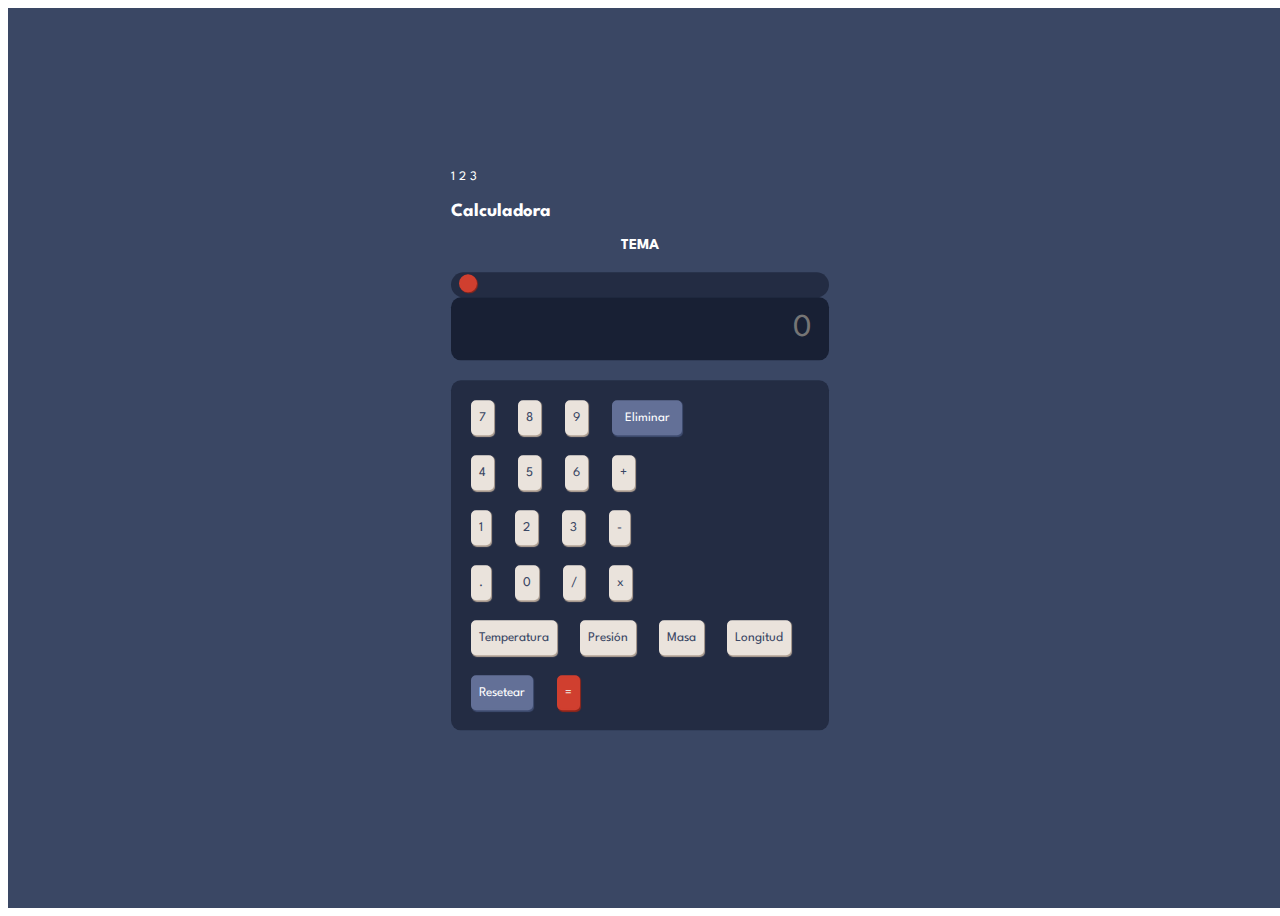
<file: index.html>
<!DOCTYPE html>
<html lang="pt-br">
<head>
    <!-- Basics Metas Configs -->
    <meta charset="UTF-8">
    <meta http-equiv="X-UA-Compatible" content="IE=edge">
    <meta name="viewport" content="width=device-width, initial-scale=1.0">

    <!-- Description for Google Searchs -->
    <meta 
        name="description"
        content="This Responsive Calculator is a portifolio project and challenge made by Frotntend Mentor"
    >

    <title>Calculadora</title>

    <!-- Favicon -->
    <link rel="shortcut icon" href="images/favicon-32x32.png" type="image/x-icon">

    <!-- Boosttap CSS link -->
    <link href="https://cdn.jsdelivr.net/npm/bootstrap@5.0.2/dist/css/bootstrap.min.css" rel="stylesheet" integrity="sha384-EVSTQN3/azprG1Anm3QDgpJLIm9Nao0Yz1ztcQTwFspd3yD65VohhpuuCOmLASjC" crossorigin="anonymous">

    <!-- Default style CSS -->
    <link rel="stylesheet" href="style.css">

</head>
<body>
    
    <div class="calc container-fluid">
        <div class="row calc-content justify-content-center w-100 mx-auto">
            <div class="col-12 col-md-8 col-lg-6 col-xl-4 ">

                <!-- Top of the Calculator -->
                <div class="container calc-top">

                    <!-- 3 themes options -->
                    <div class="row justify-content-end">
                        <span class="col-1">1</span>
                        <span class="col-1">2</span>
                        <span class="col-1">3</span>
                    </div>

                    <!-- Theme toggle options  -->
                    <div class="calc-top row">

                        <h3 class="col-6">Calculadora</h3>
                        <h4 class="col-3">Tema</h4>

                        <div class="col-3 toggle">
                            <div class="btn-group">
                                <input type="range" id="btnTheme" min="1" max="3" value="1" onchange="myFunction_set(this.value);">
                            </div>
                        </div>

                    </div>

                    <!-- Input to put the results  -->
                    <div class="calc-top-result row">
                        <input type="text" class="col-12" id="result" placeholder="0" disabled></input>
                    </div>
                </div>

                <!-- Bottom of the Calculator -->
                <div class="calc-keys">

                    <!-- All the Keys/Buttons for the Calculator Works -->
                    <div class="container">
                        <div class="row">
                            <input class="col" type="button" value="7" onclick="input('7')">
                            <input class="col" type="button" value="8" onclick="input('8')">
                            <input class="col" type="button" value="9" onclick="input('9')">
                            <input class="col" type="button" value="Eliminar" id="del" onclick="del()">                                                        
                        </div>
                        <div class="row">
                            <input class="col" type="button" value="4" onclick="input('4')">
                            <input class="col" type="button" value="5" onclick="input('5')">
                            <input class="col" type="button" value="6" onclick="input('6')">
                            <input class="col" type="button" value="+" onclick="input('+')">                            
                        </div>
                        <div class="row">
                            <input class="col" type="button" value="1" onclick="input('1')">
                            <input class="col" type="button" value="2" onclick="input('2')">
                            <input class="col" type="button" value="3" onclick="input('3')">
                            <input class="col" type="button" value="-" onclick="input('-')">                            
                        </div>
                        <div class="row">
                            <input class="col" type="button" value="." onclick="input('.')">
                            <input class="col" type="button" value="0" onclick="input('0')">
                            <input class="col" type="button" value="/" onclick="input('/')">
                            <input class="col" type="button" value="x" onclick="input('*')">                            
                        </div>
                        <div class="row special-buttons">
                            <input class="col" type="button" value="Temperatura" onclick="temperatura()" title="pasar de Grados Centígrados a
                            Fahrenheit">
                            <input class="col" type="button" value="Presión" href="Vistas/presion.html" onclick="presion()" title="pasar de Pascal a Bar">
                            <input class="col" type="button" value="Masa" href="Vistas/masa.html" onclick="masa()" title="pasar de Kilos a Gramos">
                            <input class="col" type="button" value="Longitud" onclick="longitud()" title="pasar de Metros a Centímetros">
                        </div>
                        <div class="row">
                            <input class="col" type="button" value="Resetear" id="reset" onclick="reset()">
                            <input class="col" type="button" value="=" id="equals" onclick="calc()">
                        </div>
                    </div>

                </div>

            </div>
        </div>
    </div>

    <!-- Link Boostrap JS  -->
    <script src="https://cdn.jsdelivr.net/npm/bootstrap@5.0.2/dist/js/bootstrap.bundle.min.js" integrity="sha384-MrcW6ZMFYlzcLA8Nl+NtUVF0sA7MsXsP1UyJoMp4YLEuNSfAP+JcXn/tWtIaxVXM" crossorigin="anonymous"></script>

    <!-- Link Script Js -->
    <script src="script.js"></script>
</body>
</html>
</file>
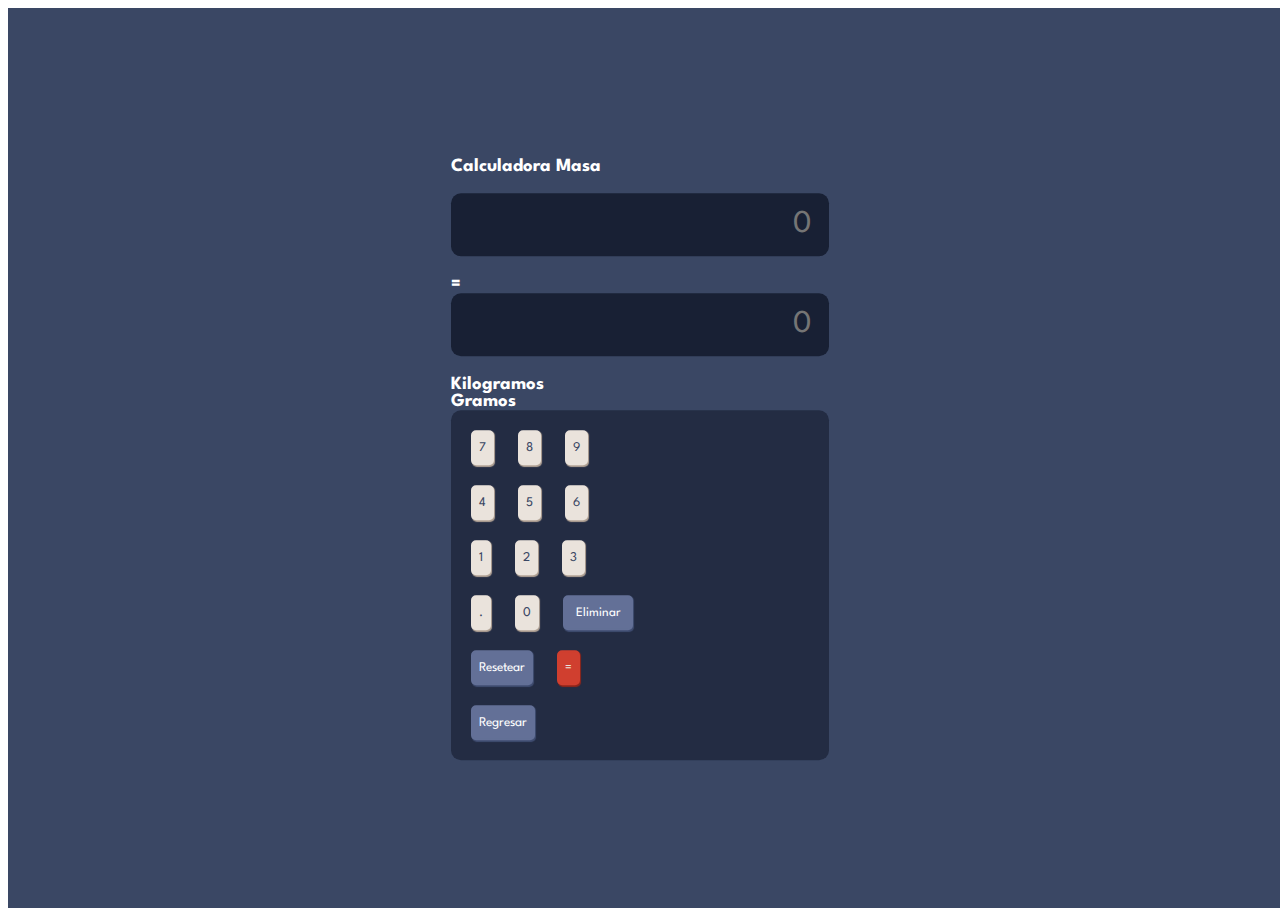
<file: Vistas/masa.html>
<!DOCTYPE html>
<html lang="pt-br">
<head>
    <!-- Basics Metas Configs -->
    <meta charset="UTF-8">
    <meta http-equiv="X-UA-Compatible" content="IE=edge">
    <meta name="viewport" content="width=device-width, initial-scale=1.0">

    <!-- Description for Google Searchs -->
    <meta 
        name="description"
        content="This Responsive Calculator is a portifolio project and challenge made by Frotntend Mentor"
    >

    <title>Calculadora Masa</title>

    <!-- Favicon -->
    <link rel="shortcut icon" href="../images/favicon-32x32.png" type="image/x-icon">

    <!-- Boosttap CSS link -->
    <link href="https://cdn.jsdelivr.net/npm/bootstrap@5.0.2/dist/css/bootstrap.min.css" rel="stylesheet" integrity="sha384-EVSTQN3/azprG1Anm3QDgpJLIm9Nao0Yz1ztcQTwFspd3yD65VohhpuuCOmLASjC" crossorigin="anonymous">

    <!-- Default style CSS -->
    <link rel="stylesheet" href="style.css">

</head>
<body>
    
    <div class="calc container-fluid">
        <div class="row calc-content justify-content-center w-100 mx-auto">
            <div class="col-12 col-md-8 col-lg-6 col-xl-4 ">

                <!-- Top of the Calculator -->
                <div class="container calc-top">

                

                    <!-- Theme toggle options  -->
                    <div class="calc-top row">

                        <h3 class="col-12">Calculadora Masa </h3>
                        

                    </div>

                    <!-- Input to put the results  -->
                    <div class="calc-top-result row">
                        <input type="text" class="col-5" id="result" placeholder="0" disabled></input>
                        <h3 class="col-2" style="margin:auto;">=</h3>
                        <input type="text" class="col-5" id="result_izq" placeholder="0" disabled></input>
                    </div>
                    <div class="calc-top-result row">
                        <h3 class="col-5" style="margin:auto;">Kilogramos</h3>                        
                        <h3 class="col-2" style="margin:auto;"></h3>
                        <h3 class="col-5" style="margin:auto;">Gramos</h3>
                    </div>    

                </div>

                <!-- Bottom of the Calculator -->
                <div class="calc-keys">

                    <!-- All the Keys/Buttons for the Calculator Works -->
                    <div class="container">
                        <div class="row">
                            <input class="col" type="button" value="7" onclick="input('7')">
                            <input class="col" type="button" value="8" onclick="input('8')">
                            <input class="col" type="button" value="9" onclick="input('9')">
                            
                        </div>
                        <div class="row">
                            <input class="col" type="button" value="4" onclick="input('4')">
                            <input class="col" type="button" value="5" onclick="input('5')">
                            <input class="col" type="button" value="6" onclick="input('6')">
                            
                        </div>
                        <div class="row">
                            <input class="col" type="button" value="1" onclick="input('1')">
                            <input class="col" type="button" value="2" onclick="input('2')">
                            <input class="col" type="button" value="3" onclick="input('3')">
                            
                        </div>
                        <div class="row">
                            <input class="col" type="button" value="." onclick="input('.')">
                            <input class="col" type="button" value="0" onclick="input('0')">
                            <input class="col" type="button" value="Eliminar" id="del" onclick="del()">                                                        
                            
                        </div>
                        
                        <div class="row">
                            <input class="col" type="button" value="Resetear" id="reset" onclick="reset()">
                            <input class="col" type="button" value="=" id="equals" onclick="calc()">
                        </div>
                        <div class="row">
                            <input class="col" type="button" value="Regresar" id="reset" onclick="home()">
                        </div>
                    </div>

                </div>

            </div>
        </div>
    </div>

    <!-- Link Boostrap JS  -->
    <script src="https://cdn.jsdelivr.net/npm/bootstrap@5.0.2/dist/js/bootstrap.bundle.min.js" integrity="sha384-MrcW6ZMFYlzcLA8Nl+NtUVF0sA7MsXsP1UyJoMp4YLEuNSfAP+JcXn/tWtIaxVXM" crossorigin="anonymous"></script>

    <!-- Link Script Js -->
    <script src="script.js"></script>
</body>
</html>
</file>
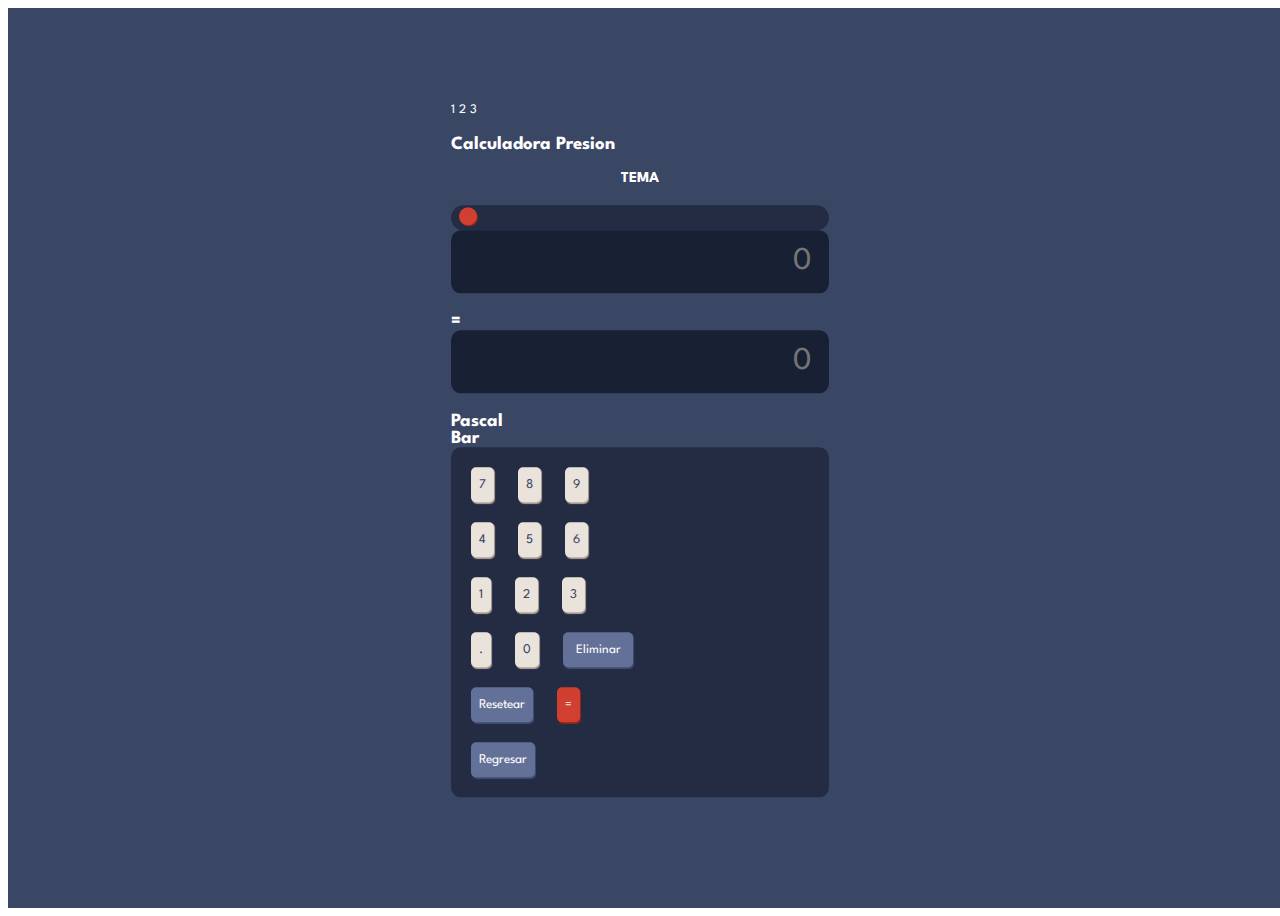
<file: Vistas/presion.html>
<!DOCTYPE html>
<html lang="pt-br">
<head>
    <!-- Basics Metas Configs -->
    <meta charset="UTF-8">
    <meta http-equiv="X-UA-Compatible" content="IE=edge">
    <meta name="viewport" content="width=device-width, initial-scale=1.0">

    <!-- Description for Google Searchs -->
    <meta 
        name="description"
        content="This Responsive Calculator is a portifolio project and challenge made by Frotntend Mentor"
    >

    <title>Calculadora Presion</title>

    <!-- Favicon -->
    <link rel="shortcut icon" href="../images/favicon-32x32.png" type="image/x-icon">

    <!-- Boosttap CSS link -->
    <link href="https://cdn.jsdelivr.net/npm/bootstrap@5.0.2/dist/css/bootstrap.min.css" rel="stylesheet" integrity="sha384-EVSTQN3/azprG1Anm3QDgpJLIm9Nao0Yz1ztcQTwFspd3yD65VohhpuuCOmLASjC" crossorigin="anonymous">

    <!-- Default style CSS -->
    <link rel="stylesheet" href="style.css">

</head>
<body>
    
    <div class="calc container-fluid">
        <div class="row calc-content justify-content-center w-100 mx-auto">
            <div class="col-12 col-md-8 col-lg-6 col-xl-4 ">

                <!-- Top of the Calculator -->
                <div class="container calc-top">
                    <div class="row justify-content-end">
                        <span class="col-1">1</span>
                        <span class="col-1">2</span>
                        <span class="col-1">3</span>
                    </div>                

                    <!-- Theme toggle options  -->
                    <div class="calc-top row">
                        <h3 class="col-6">Calculadora Presion</h3>
                        <h4 class="col-3">Tema</h4>

                        <div class="col-3 toggle">
                            <div class="btn-group">
                                <input type="range" id="btnTheme2" min="1" max="3" value="1" onchange="myFunction_set_theme(this.value);">
                            </div>
                        </div>                        

                    </div>

                    <!-- Input to put the results  -->
                    <div class="calc-top-result row">
                        <input type="text" class="col-5" id="result" placeholder="0" disabled></input>
                        <h3 class="col-2" style="margin:auto;">=</h3>
                        <input type="text" class="col-5" id="result_izq" placeholder="0" disabled></input>
                    </div>
                    <div class="calc-top-result row">
                        <h3 class="col-5" style="margin:auto;">Pascal</h3>                        
                        <h3 class="col-2" style="margin:auto;"></h3>
                        <h3 class="col-5" style="margin:auto;">Bar</h3>
                    </div>    

                </div>

                <!-- Bottom of the Calculator -->
                <div class="calc-keys">

                    <!-- All the Keys/Buttons for the Calculator Works -->
                    <div class="container">
                        <div class="row">
                            <input class="col" type="button" value="7" onclick="input('7')">
                            <input class="col" type="button" value="8" onclick="input('8')">
                            <input class="col" type="button" value="9" onclick="input('9')">
                            
                        </div>
                        <div class="row">
                            <input class="col" type="button" value="4" onclick="input('4')">
                            <input class="col" type="button" value="5" onclick="input('5')">
                            <input class="col" type="button" value="6" onclick="input('6')">
                            
                        </div>
                        <div class="row">
                            <input class="col" type="button" value="1" onclick="input('1')">
                            <input class="col" type="button" value="2" onclick="input('2')">
                            <input class="col" type="button" value="3" onclick="input('3')">
                            
                        </div>
                        <div class="row">
                            <input class="col" type="button" value="." onclick="input('.')">
                            <input class="col" type="button" value="0" onclick="input('0')">
                            <input class="col" type="button" value="Eliminar" id="del" onclick="del()">                                                        
                            
                        </div>
                        
                        <div class="row">
                            <input class="col" type="button" value="Resetear" id="reset" onclick="reset()">
                            <input class="col" type="button" value="=" id="equals" onclick="calcpresion()">
                        </div>
                        <div class="row">
                            <input class="col" type="button" value="Regresar" id="reset" onclick="home()">
                        </div>
                    </div>

                </div>

            </div>
        </div>
    </div>

    <!-- Link Boostrap JS  -->
    <script src="https://cdn.jsdelivr.net/npm/bootstrap@5.0.2/dist/js/bootstrap.bundle.min.js" integrity="sha384-MrcW6ZMFYlzcLA8Nl+NtUVF0sA7MsXsP1UyJoMp4YLEuNSfAP+JcXn/tWtIaxVXM" crossorigin="anonymous"></script>

    <!-- Link Script Js -->
    <script src="script.js"></script>
</body>
</html>
</file>
<file: style.css>
/* Importing Font */
@import url('https://fonts.googleapis.com/css2?family=Spartan:wght@700&display=swap');

/* Font settings */
*{
    font-family: 'Spartan', sans-serif;
}

/* Cores */
:root{
    --background          : #3a4764;
    --background-dark     : #232c43;
    --background-very-dark: #182034;


    --key-color-top       : #ffffff;
    --key-color-bottom    : #3a4764;
    --key-background      : #eae3dc;
    --key-background-dark : #dfd9d2;
    --key-shadow          : #b4a597;

    --key-blue-background : #637097;
    --key-blue-shadow     : #404e72;

    --key-red-background  : #d03f2f;
    --key-red-shadow      : #93261a;

    --transition: 1s;
}

/* Background settings */
.calc{
    background-color: var(--background);
    width: 100vw;
    height: 100vh;
    transition: var(--transition);
}
.calc-content{  
    position: absolute;
    top: 50%;
    left: 50%;
    transform: translate(-50%, -50%);
}

/* Top of the calculator */
.calc-top h3{
    color: var(--key-color-top);
    transition: var(--transition);
}

.calc-top h4{
    color: var(--key-color-top);
    text-transform: uppercase;
    font-size: 15px;
    text-align: center;
    margin-top: 5px;
    transition: var(--transition);
}
.calc-top span{
    color: var(--key-color-top);
    font-size: 13px;
    transition: var(--transition);
}
.calc-top-result input{
    background-color: var(--background-very-dark); 
    color: var(--key-color-top);
    border: none;
    margin-bottom: 20px;
    text-align: right;
    padding: 17px;
    font-size: 32px;
    border-radius: 10px;
    transition: var(--transition);
}

/* Keys or Bottons */
.calc-keys{
    background-color: var(--background-dark);
    border-radius: 10px;
    padding: 10px;
    transition: var(--transition);
}
.calc-keys input{
    background-color: var(--key-background);
    color: var(--key-color-bottom);
    border: 2px solid var(--key-background);
    border-radius: 5px;
    box-shadow: 1px 1.5px 1px var(--key-shadow);
    margin: 10px;
    height: 35px;
    transition: var(--transition);
}
#reset, #del{
    background-color: var(--key-blue-background);
    color: #FFF;
    box-shadow: 1px 1.5px 1px var(--key-blue-shadow);
    border: 2px solid var(--key-blue-background);
    transition: var(--transition);
}
#del{
    font-size: 13px;
    padding: 0 3%;
}
#equals{
    background-color: var(--key-red-background);
    color: var(--key-background);
    box-shadow: 1px 1.5px 1px var(--key-red-shadow);
    border: 2px solid var(--key-red-background);
    transition: var(--transition);
}

/* Keys hover animations */
.calc-keys input:hover{
    border: 2px solid var(--key-background);
    color: var(--key-color-top);
    background-color: hsla(0, 0%, 100%, 0);
    transition: 0.5s;
}
#reset:hover, #del:hover{
    border: 2px solid var(--key-blue-background);
    color: var(--key-blue-background);
    background-color: hsla(0, 0%, 100%, 0);
    transition: 0.5s;
}
#equals:hover{
    border: 2px solid var(--key-red-background);
    color: var(--key-red-background);
    background-color: hsla(0, 0%, 100%, 0);
    transition: 0.5s;
}

/* Keys activated */
.calc-keys input:active{
    box-shadow: 3px 3px 3px var(--key-shadow);
    background-color: var(--key-background);
    color: var(--background);
}
#reset:active, #del:active{
    box-shadow: 3px 3px 3px var(--key-blue-shadow);
    background-color: var(--key-blue-background);
    color: var(--key-background);
}
#equals:active{
    box-shadow: 3px 3px 3px var(--key-red-shadow);
    background-color: var(--key-red-background);
    color: var(--key-background);
}

/* Toggle theme button */
/* Basics configs for styling input type range */
input[type=range] {
    -webkit-appearance: none; /* Hides the slider so that custom slider can be made */
    width: 100%; /* Specific width is required for Firefox. */
    background: transparent; /* Otherwise white in Chrome */
}
  
input[type=range]::-webkit-slider-thumb {
    -webkit-appearance: none;
}
  
input[type=range]:focus {
    outline: none; /* Removes the blue border. You should probably do some kind of focus styling for accessibility reasons though. */
}
  
input[type=range]::-ms-track {
    width: 100%;
    cursor: pointer;
  
    /* Hides the slider so custom styles can be added */
    background: transparent; 
    border-color: transparent;
    color: transparent;
}

/* Styling Thumb for diferents browsers */
/* thumb = circle on the range */

/* WebKit/Blink */
input[type=range]::-webkit-slider-thumb {
    -webkit-appearance: none;
    border: none;
    height: 18px;
    width: 18px;
    border-radius: 20px;
    background: var(--key-red-background);
    cursor: pointer;
    box-shadow: 1px 1px 1px var(--key-red-shadow);
    transition: var(--transition);
}
/* Firefox */
input[type=range]::-moz-range-thumb {
    -webkit-appearance: none;
    border: none;
    height: 18px;
    width: 18px;
    border-radius: 20px;
    background: var(--key-red-background);
    cursor: pointer;
    box-shadow: 1px 1px 1px var(--key-red-shadow);
}
  
  /* IE */
input[type=range]::-ms-thumb {
    -webkit-appearance: none;
    border: none;
    height: 18px;
    width: 18px;
    border-radius: 20px;
    background: var(--key-red-background);
    cursor: pointer;
    box-shadow: 1px 1px 1px var(--key-red-shadow);
}
/* Style for background */
.toggle{
    background-color: var(--background-dark);
    border-radius: 25px;
    height: 25px;
    padding: 0 6px !important;
    transition: var(--transition);
}
/* This make user can click and drag the button */
.toggle input{
    width: 100%;
}

.special-buttons{
    font-size: 10px;
}

/* ======================= Theme 2 ======================= */
</file>
<file: Vistas/style.css>
/* Importing Font */
@import url('https://fonts.googleapis.com/css2?family=Spartan:wght@700&display=swap');

/* Font settings */
*{
    font-family: 'Spartan', sans-serif;
}

/* Cores */
:root{
    --background          : #3a4764;
    --background-dark     : #232c43;
    --background-very-dark: #182034;


    --key-color-top       : #ffffff;
    --key-color-bottom    : #3a4764;
    --key-background      : #eae3dc;
    --key-background-dark : #dfd9d2;
    --key-shadow          : #b4a597;

    --key-blue-background : #637097;
    --key-blue-shadow     : #404e72;

    --key-red-background  : #d03f2f;
    --key-red-shadow      : #93261a;

    --transition: 1s;
}

/* Background settings */
.calc{
    background-color: var(--background);
    width: 100vw;
    height: 100vh;
    transition: var(--transition);
}
.calc-content{  
    position: absolute;
    top: 50%;
    left: 50%;
    transform: translate(-50%, -50%);
}

/* Top of the calculator */
.calc-top h3{
    color: var(--key-color-top);
    transition: var(--transition);
}

.calc-top h4{
    color: var(--key-color-top);
    text-transform: uppercase;
    font-size: 15px;
    text-align: center;
    margin-top: 5px;
    transition: var(--transition);
}
.calc-top span{
    color: var(--key-color-top);
    font-size: 13px;
    transition: var(--transition);
}
.calc-top-result input{
    background-color: var(--background-very-dark); 
    color: var(--key-color-top);
    border: none;
    margin-bottom: 20px;
    text-align: right;
    padding: 17px;
    font-size: 32px;
    border-radius: 10px;
    transition: var(--transition);
}

/* Keys or Bottons */
.calc-keys{
    background-color: var(--background-dark);
    border-radius: 10px;
    padding: 10px;
    transition: var(--transition);
}
.calc-keys input{
    background-color: var(--key-background);
    color: var(--key-color-bottom);
    border: 2px solid var(--key-background);
    border-radius: 5px;
    box-shadow: 1px 1.5px 1px var(--key-shadow);
    margin: 10px;
    height: 35px;
    transition: var(--transition);
}
#reset, #del{
    background-color: var(--key-blue-background);
    color: #FFF;
    box-shadow: 1px 1.5px 1px var(--key-blue-shadow);
    border: 2px solid var(--key-blue-background);
    transition: var(--transition);
}
#del{
    font-size: 13px;
    padding: 0 3%;
}
#equals{
    background-color: var(--key-red-background);
    color: var(--key-background);
    box-shadow: 1px 1.5px 1px var(--key-red-shadow);
    border: 2px solid var(--key-red-background);
    transition: var(--transition);
}

/* Keys hover animations */
.calc-keys input:hover{
    border: 2px solid var(--key-background);
    color: var(--key-color-top);
    background-color: hsla(0, 0%, 100%, 0);
    transition: 0.5s;
}
#reset:hover, #del:hover{
    border: 2px solid var(--key-blue-background);
    color: var(--key-blue-background);
    background-color: hsla(0, 0%, 100%, 0);
    transition: 0.5s;
}
#equals:hover{
    border: 2px solid var(--key-red-background);
    color: var(--key-red-background);
    background-color: hsla(0, 0%, 100%, 0);
    transition: 0.5s;
}

/* Keys activated */
.calc-keys input:active{
    box-shadow: 3px 3px 3px var(--key-shadow);
    background-color: var(--key-background);
    color: var(--background);
}
#reset:active, #del:active{
    box-shadow: 3px 3px 3px var(--key-blue-shadow);
    background-color: var(--key-blue-background);
    color: var(--key-background);
}
#equals:active{
    box-shadow: 3px 3px 3px var(--key-red-shadow);
    background-color: var(--key-red-background);
    color: var(--key-background);
}

/* Toggle theme button */
/* Basics configs for styling input type range */
input[type=range] {
    -webkit-appearance: none; /* Hides the slider so that custom slider can be made */
    width: 100%; /* Specific width is required for Firefox. */
    background: transparent; /* Otherwise white in Chrome */
}
  
input[type=range]::-webkit-slider-thumb {
    -webkit-appearance: none;
}
  
input[type=range]:focus {
    outline: none; /* Removes the blue border. You should probably do some kind of focus styling for accessibility reasons though. */
}
  
input[type=range]::-ms-track {
    width: 100%;
    cursor: pointer;
  
    /* Hides the slider so custom styles can be added */
    background: transparent; 
    border-color: transparent;
    color: transparent;
}

/* Styling Thumb for diferents browsers */
/* thumb = circle on the range */

/* WebKit/Blink */
input[type=range]::-webkit-slider-thumb {
    -webkit-appearance: none;
    border: none;
    height: 18px;
    width: 18px;
    border-radius: 20px;
    background: var(--key-red-background);
    cursor: pointer;
    box-shadow: 1px 1px 1px var(--key-red-shadow);
    transition: var(--transition);
}
/* Firefox */
input[type=range]::-moz-range-thumb {
    -webkit-appearance: none;
    border: none;
    height: 18px;
    width: 18px;
    border-radius: 20px;
    background: var(--key-red-background);
    cursor: pointer;
    box-shadow: 1px 1px 1px var(--key-red-shadow);
}
  
  /* IE */
input[type=range]::-ms-thumb {
    -webkit-appearance: none;
    border: none;
    height: 18px;
    width: 18px;
    border-radius: 20px;
    background: var(--key-red-background);
    cursor: pointer;
    box-shadow: 1px 1px 1px var(--key-red-shadow);
}
/* Style for background */
.toggle{
    background-color: var(--background-dark);
    border-radius: 25px;
    height: 25px;
    padding: 0 6px !important;
    transition: var(--transition);
}
/* This make user can click and drag the button */
.toggle input{
    width: 100%;
}

.special-buttons{
    font-size: 10px;
}

/* ======================= Theme 2 ======================= */
</file>
